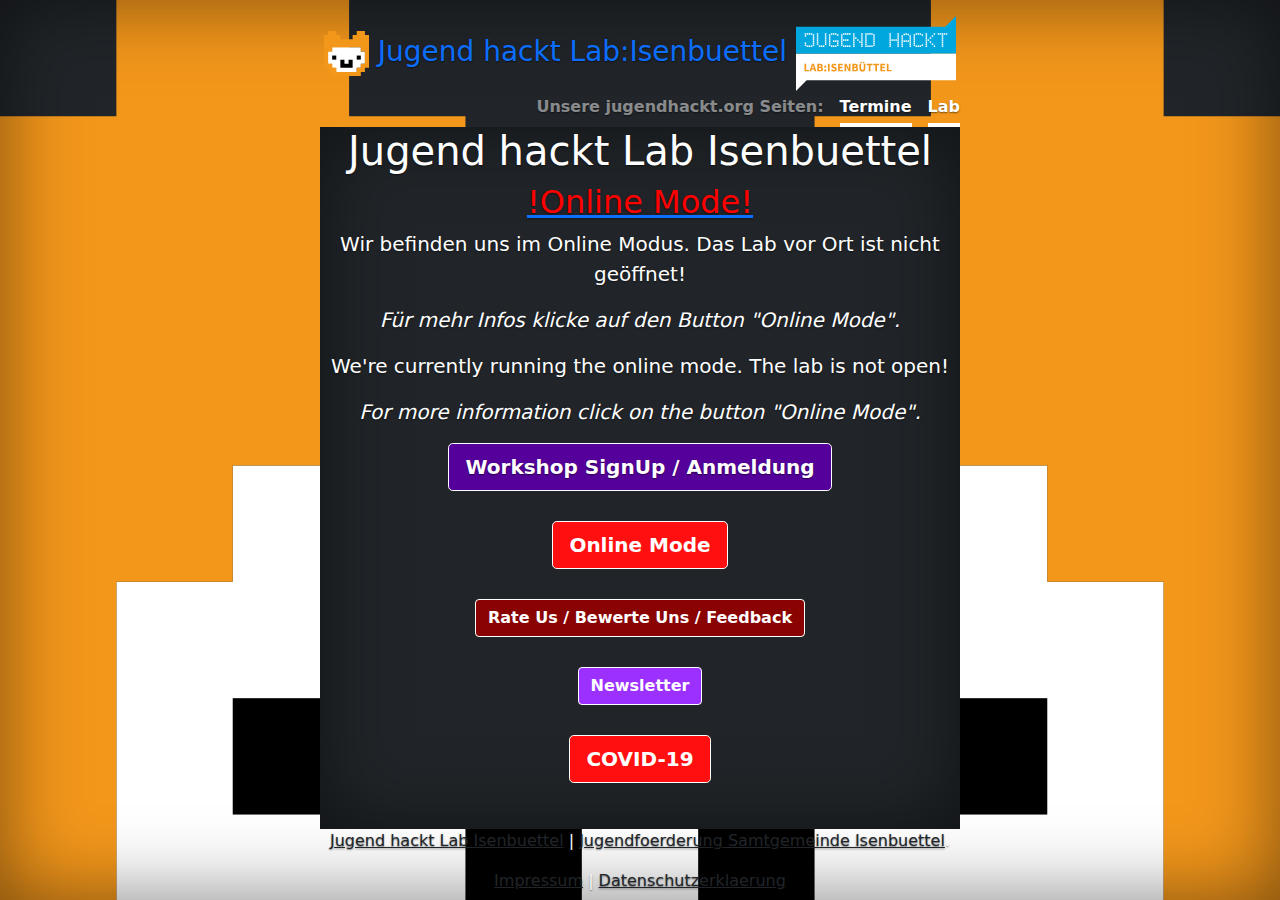
<file: index.html>
<!doctype html>
<html lang="de" class="h-100">
  <head>
    <meta charset="utf-8">
    <meta name="viewport" content="width=device-width, initial-scale=1">
    <meta name="description" content="">
    <a rel="me" href="https://alpaka.social/@isenbuettel"></a>
    <title>Jugend hackt Lab Isenbuettel</title>

    <link rel="canonical" href="https://getbootstrap.com/docs/5.0/examples/cover/">

    <link rel="icon" href="/favicon.ico">

    <!-- Bootstrap core CSS -->
<link href="/res/css/bootstrap.min.css" rel="stylesheet">
<link href="/res/css/custom.css" rel="stylesheet">
  
    <!-- Custom styles for this template -->
    <link href="/res/css/cover.css" rel="stylesheet">
   <link href="/res/css/customstart.css" rel="stylesheet">
   <link href="/res/css/buttons.css" rel="stylesheet">
   <link href="/res/css/modal.css" rel="stylesheet">
  </head>
  <body class="d-flex h-100 text-center text-white bg-dark">
    
<div class="cover-container d-flex w-100 h-100 p-3 mx-auto flex-column">
  <header class="mb-auto">
    <div>
      <a class="lead" href="/">
      <h3 class="float-md-start mb-0"><img src="/res/img/alpaka.svg" height="7%" width="7%"/>  Jugend hackt Lab:Isenbuettel  <img src="/res/img/logo.svg" height="25%" width="25%"/></h3>
    </a><nav class="nav nav-masthead justify-content-center float-md-end">
        <a class="nav-link">Unsere jugendhackt.org Seiten:</a>
        <a class="nav-link active" target="_blank" href="/termine">Termine</a>
        <a class="nav-link active" target="_blank" href="/lab">Lab</a>
      </nav>
    </div>
  </header>

  <div class="greybackground"
  <main class="px-3">
    <h1>Jugend hackt Lab Isenbuettel</h1>
    <a href="/online/"><h2 style="color:red">!Online Mode!</h2></a>
    <p class="lead">Wir befinden uns im Online Modus. Das Lab vor Ort ist nicht geöffnet!</p>
    <p class="lead"><i>Für mehr Infos klicke auf den Button "Online Mode".</i></p>
    <p class="lead">We're currently running the online mode. The lab is not open!</p>
    <p class="lead"><i>For more information click on the button "Online Mode".</i></p>
    
    <p class="lead">
     <a href="/next-workshop" class="btn btn-lg btn-primary fw-bold border-white bg-darkviolet">Workshop SignUp / Anmeldung</a><br /><br />
     
     <a href="/online/" class="btn btn-lg btn-secondary fw-bold border-white bg-panicred">Online Mode</a><br /><br />
      <a href="/rateus" class="btn btn-secondary fw-bold border-white bg-red">Rate Us / Bewerte Uns / Feedback</a><br /><br />
      <a href="/newsletter" class="btn btn-secondary fw-bold border-white bg-purple">Newsletter</a><br /><br />
      <a href="/corona" class="btn btn-lg btn-secondary fw-bold border-white bg-panicred">COVID-19</a><br /><br />
    </p>
  </main>
  </div>
  
  <div id="myModal" class="modal">

  
    <div class="modal-content">
      <span class="close">&times;</span><a href="/reopening">
      <h1>NEUER&Ouml;FFNUNG! <br /> REOPENING</h1></a>
    </div>
  
  </div>
<!-- bei ausfall auskommentieren
<div id="myModal" class="modal">

  
  <div class="modal-content">
    <span class="close">&times;</span>
    <h1>Der Twine Workshop am 11.09.2021 muss leider ausfallen. <br /> The Twine workshop at 11.09.2021 needs to be postponed.</h1>
  </div>

</div>
-->
  <footer class="mt-auto ">
    <a href="https://jugendhackt.org/lab/isenbuettel/" class="text-dark">Jugend hackt Lab Isenbuettel</a> | <a href="https://rabenspass.de" class="text-dark">Jugendfoerderung Samtgemeinde Isenbuettel</a>.</p>
    <a href="https://rabenspass.de/impressum/" class="text-dark">Impressum</a> | <a href="https://rabenspass.de/datenschutzerklaerung" class="text-dark">Datenschutzerklaerung</a>
  </footer>
</div>


<script src="/res/js/alpaka.js"></script>
<script src="/res/js/modal.js"></script>
  </body>
</html>
</file>
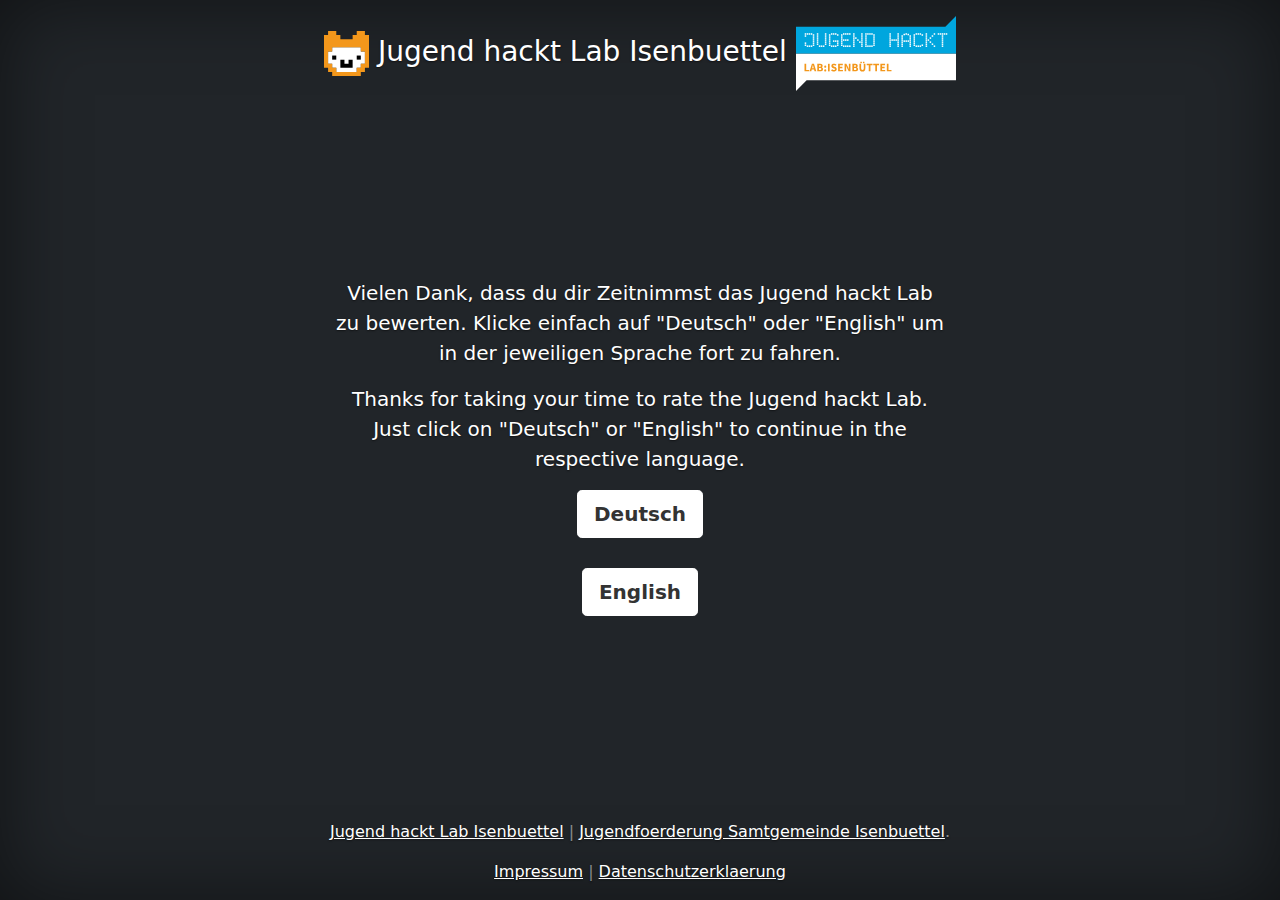
<file: eroeffnung/index.html>
<!doctype html>
<html lang="de" class="h-100">
  <head>
    <meta charset="utf-8">
    <meta name="viewport" content="width=device-width, initial-scale=1">
    <meta name="description" content="">
    <title>Jugend hackt Lab Isenbuettel Eroeffnung / Opening</title>

    <link rel="canonical" href="https://getbootstrap.com/docs/5.0/examples/cover/">

    <link rel="icon" href="/favicon.ico">

    <!-- Bootstrap core CSS -->
<link href="/res/css/bootstrap.min.css" rel="stylesheet">

    <style>
      .bd-placeholder-img {
        font-size: 1.125rem;
        text-anchor: middle;
        -webkit-user-select: none;
        -moz-user-select: none;
        user-select: none;
      }

      @media (min-width: 768px) {
        .bd-placeholder-img-lg {
          font-size: 3.5rem;
        }
      }
    </style>

    
    <!-- Custom styles for this template -->
    <link href="/res/css/cover.css" rel="stylesheet">
  </head>
  <body class="d-flex h-100 text-center text-white bg-dark">
    
<div class="cover-container d-flex w-100 h-100 p-3 mx-auto flex-column">
  <header class="mb-auto">
    <div>
      <h3 class="float-md-start mb-0"><img src="/res/img/alpaka.svg" height="7%" width="7%"/>  Jugend hackt Lab Isenbuettel  <img src="/res/img/logo.svg" height="25%" width="25%"/></h3>
      <nav class="nav nav-masthead justify-content-center float-md-end">
        
      </nav>
    </div>
  </header>

  <main class="px-3">
    <p class="lead">Vielen Dank, dass du dir Zeitnimmst das Jugend hackt Lab zu bewerten. Klicke einfach auf "Deutsch" oder "English" um in der jeweiligen Sprache fort zu fahren.</p>
    <p class="lead">Thanks for taking your time to rate the Jugend hackt Lab. Just click on "Deutsch" or "English" to continue in the respective language.</p>
    <p class="lead">
      <a href="https://forms.rabenspass.de/modules/form_builder/published/eroeffnung_de.php" class="btn btn-lg btn-secondary fw-bold border-white bg-white">Deutsch</a> <br /><br />
      <a href="https://forms.rabenspass.de/modules/form_builder/published/eroeffnung_en.php" class="btn btn-lg btn-secondary fw-bold border-white bg-white">English</a>
    </p>
  </main>

  <footer class="mt-auto text-white-50">
    <a href="https://jugendhackt.org/lab/isenbuettel/" class="text-white">Jugend hackt Lab Isenbuettel</a> | <a href="https://rabenspass.de" class="text-white">Jugendfoerderung Samtgemeinde Isenbuettel</a>.</p>
    <a href="https://rabenspass.de/impressum/" class="text-white">Impressum</a> | <a href="https://rabenspass.de/datenschutzerklaerung" class="text-white">Datenschutzerklaerung</a>
  </footer>
</div>


    
  </body>
</html>
</file>
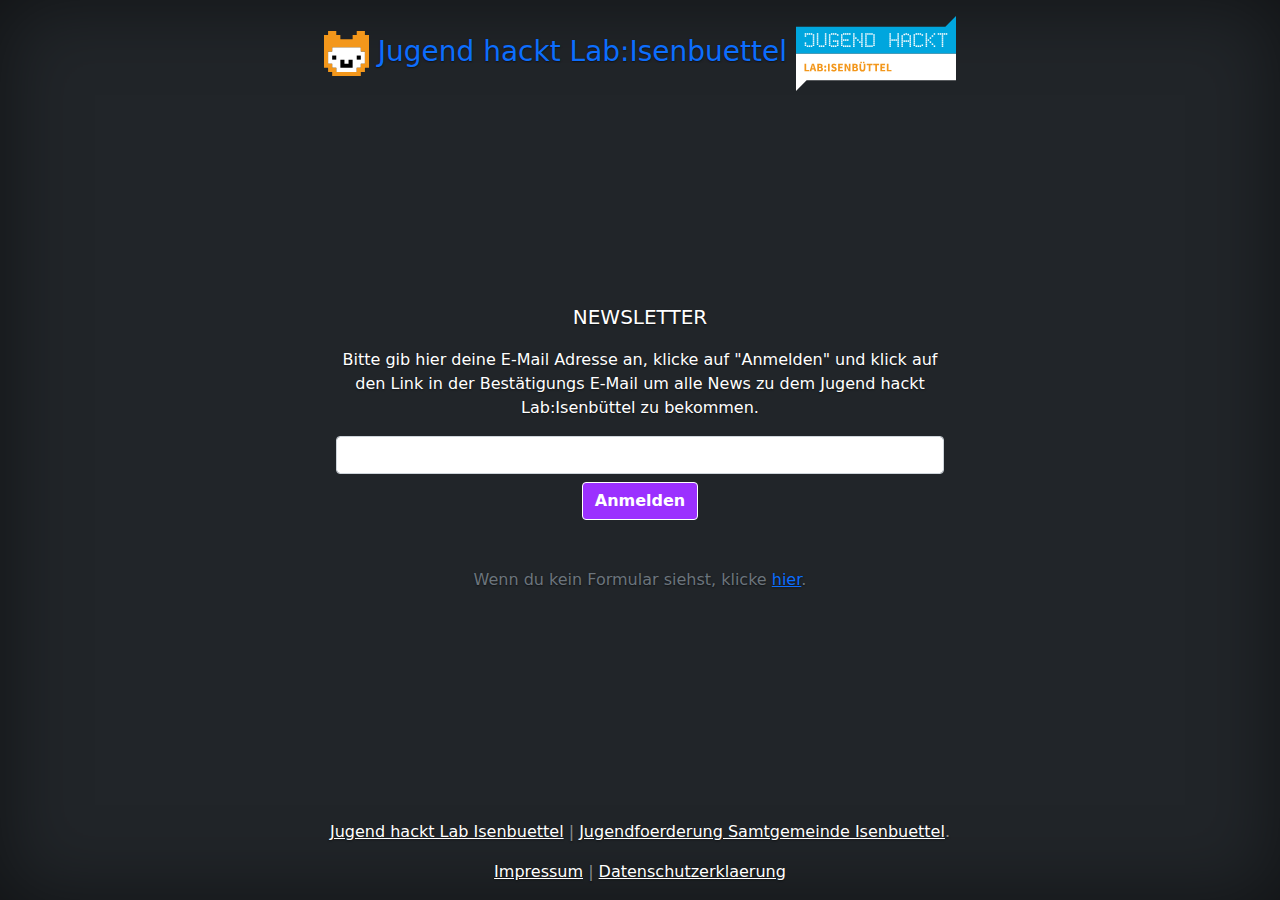
<file: newsletter/index.html>
<!doctype html>
<html lang="de" class="h-100">
  <head>
    <meta charset="utf-8">
    <meta name="viewport" content="width=device-width, initial-scale=1">
    <meta name="description" content="">
    <title>Jugend hackt Lab:Isenbuettel</title>

    <link rel="canonical" href="https://getbootstrap.com/docs/5.0/examples/cover/">

    <link rel="icon" href="/favicon.ico">

    <!-- Bootstrap core CSS -->
<link href="/res/css/bootstrap.min.css" rel="stylesheet">
<link href="/res/css/custom.css" rel="stylesheet">
<link href="/res/css/buttons.css" rel="stylesheet">


    
    <!-- Custom styles for this template -->
    <link href="/res/css/cover.css" rel="stylesheet">
  </head>
  <body class="d-flex h-100 text-center text-white bg-dark">
    
<div class="cover-container d-flex w-100 h-100 p-3 mx-auto flex-column">
  <header class="mb-auto">
    <div><a class="lead" href="/">
      <h3 class="float-md-start mb-0"><img src="/res/img/alpaka.svg" height="7%" width="7%"/>  Jugend hackt Lab:Isenbuettel  <img src="/res/img/logo.svg" height="25%" width="25%"/></h3>
      </a><nav class="nav nav-masthead justify-content-center float-md-end">
        
      </nav>
    </div>
  </header>

  <main class="px-3">
    <p class="lead">NEWSLETTER</p>
    <p>Bitte gib hier deine E-Mail Adresse an, klicke auf "Anmelden" und klick auf den Link in der Best&auml;tigungs E-Mail um alle News zu dem Jugend hackt Lab:Isenb&uuml;ttel zu bekommen.</p>
    <script type="text/javascript">var thanksForSubscribing = '<div class="subscribed">Du hast dich erfolgreich angemeldet. Bitte klicke auf den Link in der E-Mail um deine Anmeldung zu best&auml;tigen. Ansonsten k&ouml;nnen wir dir keine E-Mails senden.</div>'; </script>
        <script type="text/javascript">var pleaseEnter = "E-Mail Adresse"; </script>
        <script type="text/javascript" src="/res/js/jquery.min.js"></script>
<script type="text/javascript" src="/res/js/phplist-subscribe-0.2.min.js"></script>

<div id="phplistsubscriberesult"></div>

<form class="form-inline" action="/lists/?p=subscribe&id=1" method="post" id="phplistsubscribeform">
    <div class="form-group mb-2">
      <input type="text" class="form-control" id="emailaddress" name="email" value="">
    </div>
    <button type="submit" class="btn btn-secondary fw-bold border-white bg-purple" id="phplistsubscribe">Anmelden</button>
  </form>
    <p class="mt-5 mb-3 text-muted">Wenn du kein Formular siehst, klicke <a href="/lists/?p=subscribe&id=1">hier</a>.</p>
  </main>

  <footer class="mt-auto text-white-50">
    <a href="https://jugendhackt.org/lab/isenbuettel/" class="text-white">Jugend hackt Lab Isenbuettel</a> | <a href="https://rabenspass.de" class="text-white">Jugendfoerderung Samtgemeinde Isenbuettel</a>.</p>
    <a href="https://rabenspass.de/impressum/" class="text-white">Impressum</a> | <a href="https://rabenspass.de/datenschutzerklaerung" class="text-white">Datenschutzerklaerung</a>
  </footer>
</div>


    
  </body>
</html>
</file>
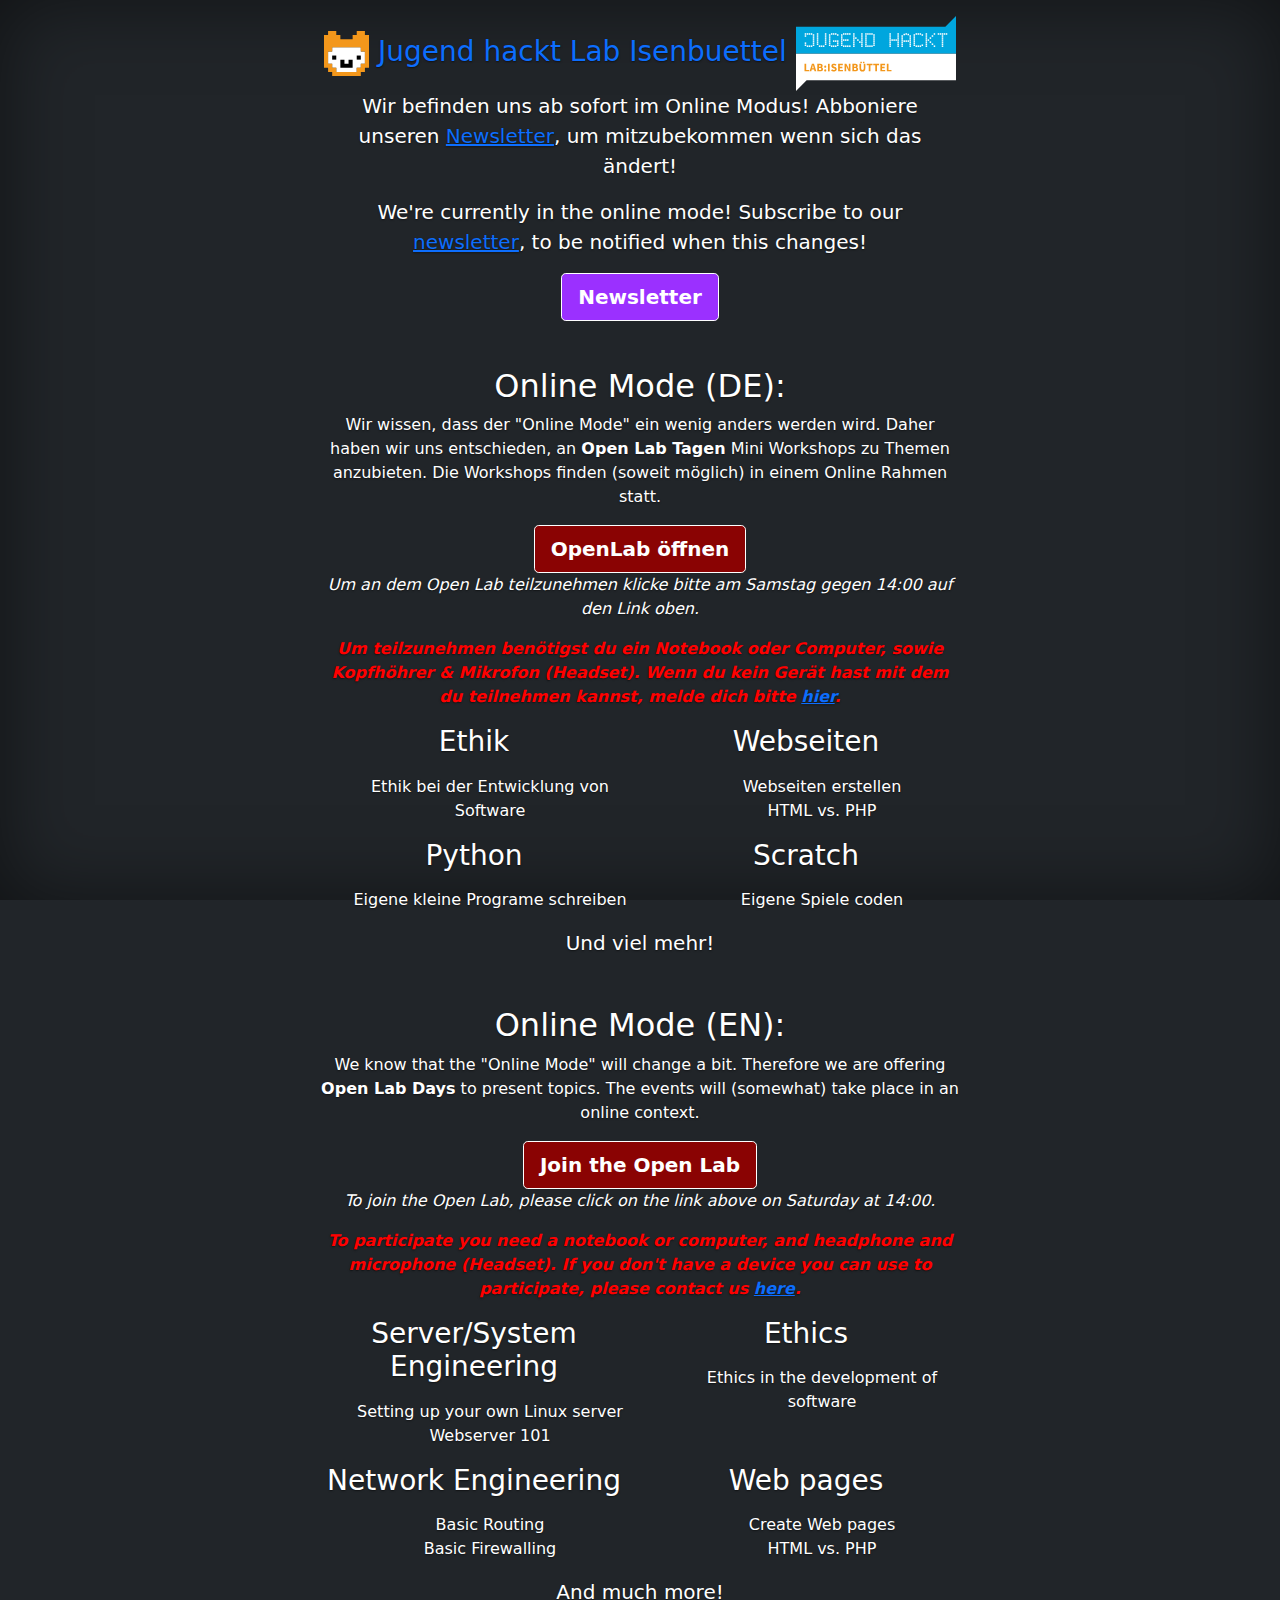
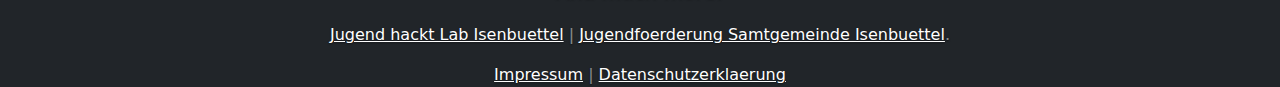
<file: online/index.html>
<!doctype html>
<html lang="de" class="h-100">

<head>
    <meta charset="utf-8">
    <meta name="viewport" content="width=device-width, initial-scale=1">
    <meta name="description" content="">
    <title>Jugend hackt Lab Isenbuettel</title>

    <link rel="canonical" href="https://getbootstrap.com/docs/5.0/examples/cover/">

    <link rel="icon" href="/favicon.ico">

    <!-- Bootstrap core CSS -->
    <link href="/res/css/bootstrap.min.css" rel="stylesheet">
    <link href="/res/css/buttons.css" rel="stylesheet">
    <link href="/res/css/custom.css" rel="stylehsset">



    <!-- Custom styles for this template -->
    <link href="/res/css/cover.css" rel="stylesheet">
</head>

<body class="d-flex h-100 text-center text-white bg-dark">

    <div class="cover-container d-flex w-100 h-100 p-3 mx-auto flex-column">
        <header class="mb-auto">
            <div>
                <a class="lead" href="/">
                    <h3 class="float-md-start mb-0"><img src="/res/img/alpaka.svg" height="7%" width="7%" /> Jugend hackt Lab Isenbuettel <img src="/res/img/logo.svg" height="25%" width="25%" /></h3>
                </a>
                <nav class="nav nav-masthead justify-content-center float-md-end">

                </nav>
            </div>
        </header>

        <main class="px-3">
            <p class="lead">Wir befinden uns ab sofort im Online Modus! Abboniere unseren <a href="/newsletter/">Newsletter</a>, um mitzubekommen wenn sich das ändert!</p>
            <p class="lead">We're currently in the online mode! Subscribe to our <a href="/newsletter/">newsletter</a>, to be notified when this changes!</p>
            <p class="lead">
                <a href="/newsletter" class="btn btn-lg btn-secondary fw-bold border-white bg-purple">Newsletter</a> <br /><br />
            </p>
        </main>
        <h2>Online Mode (DE):</h2>
        <p class="primary">Wir wissen, dass der "Online Mode" ein wenig anders werden wird. Daher haben wir uns entschieden, an <b>Open Lab Tagen</b> Mini Workshops zu Themen anzubieten. Die Workshops finden (soweit möglich) in einem Online Rahmen statt.</p>
        <!--<a href="/next-workshop"><button class="btn btn-lg btn-secondary fw-bold border-white bg-red"">Am Workshop Teilnehmen</button></a>-->
        <a href="/online/openlab"><button class="btn btn-lg btn-secondary fw-bold border-white bg-red">OpenLab &ouml;ffnen</button></a>
        <p class="primary"><i>Um an dem Open Lab teilzunehmen klicke bitte am Samstag gegen 14:00 auf den Link oben.</i></p>
        <p style="color:red" class="primary"><i><b>Um teilzunehmen benötigst du ein Notebook oder Computer, sowie Kopfhöhrer & Mikrofon (Headset). Wenn du kein Gerät hast mit dem du teilnehmen kannst, melde dich bitte <a href="mailto:jh@rabenspass.de">hier</a>.</i></b>
        </p>
        <div class="row">
            <!--<div class="col-md-6">
                <h3>Server / System Administration</h3>
                <p>
                    <ul>

                        Eigenen Linux Server aufsetzen
                        <br> Webserver 101

                    </ul>
                </p>
            </div>-->
            <div class="col-md-6">
                <h3>Ethik</h3>
                <p>
                    <ul>

                        Ethik bei der Entwicklung von Software

                    </ul>
                </p>
            </div>
            <!--<div class="col-md-6">
                <h3>Netzwerk Administration</h3>
                <p>
                    <ul>

                        Basics Routing
                        <br> Basics Firewalling

                    </ul>
                </p>
            </div>-->

            <div class="col-md-6">
                <h3>Webseiten</h3>
                <p>
                    <ul>

                        Webseiten erstellen
                        <br> HTML vs. PHP

                    </ul>
                </p>
            </div>

            <div class="col-md-6">
                <h3>Python</h3>
                <p>
                    <ul>

                        Eigene kleine Programe schreiben

                    </ul>
                </p>
            </div>
            <div class="col-md-6">
                <h3>Scratch</h3>
                <p>
                    <ul>

                        Eigene Spiele coden

                    </ul>
                </p>
            </div>

        </div>
        <p class="lead">Und viel mehr!</p>

        <hr />

        <h2 id="en" lang="en">Online Mode (EN):</h2>
        <p class="primary">We know that the "Online Mode" will change a bit. Therefore we are offering <b>Open Lab Days</b> to present topics. The events will (somewhat) take place in an online context.</p>
        <!--<a href="/next-workshop"><button class="btn btn-lg btn-secondary fw-bold border-white bg-red"">Join the Workshop</button></a>-->
        <a href="/online/openlab"><button class="btn btn-lg btn-secondary fw-bold border-white bg-red">Join the Open Lab</button></a>

        <p class="primary"><i>To join the Open Lab, please click on the link above on Saturday at 14:00.</i></p>
        <p style="color:red" class="primary"><i><b>To participate you need a notebook or computer, and headphone and microphone (Headset). If you don't have a device you can use to participate, please contact us <a href="mailto:jh@rabenspass.de">here</a>.</b></i></p>
        <div class="row">
            <div class="col-md-6">
                <h3>Server/System Engineering</h3>
                <p>
                    <ul>

                        Setting up your own Linux server
                        <br> Webserver 101

                    </ul>
                </p>
            </div>
            <div class="col-md-6">
                <h3>Ethics</h3>
                <p>
                    <ul>

                        Ethics in the development of software

                    </ul>
                </p>
            </div>
            <div class="col-md-6">
                <h3>Network Engineering</h3>
                <p>
                    <ul>

                        Basic Routing
                        <br> Basic Firewalling

                </p>
            </div>
            <div class="col-md-6">
                <h3>Web pages</h3>
                <p>
                    <ul>

                        Create Web pages
                        <br> HTML vs. PHP

                    </ul>
                </p>
            </div>
        </div>
        <p class="lead">And much more!</p>

        <footer class="mt-auto text-white-50">
            <a href="https://jugendhackt.org/lab/isenbuettel/" class="text-white">Jugend hackt Lab Isenbuettel</a> | <a href="https://rabenspass.de" class="text-white">Jugendfoerderung Samtgemeinde Isenbuettel</a>.</p>
            <a href="https://rabenspass.de/impressum/" class="text-white">Impressum</a> | <a href="https://rabenspass.de/datenschutzerklaerung" class="text-white">Datenschutzerklaerung</a>
        </footer>
    </div>



</body>

</html>
</file>
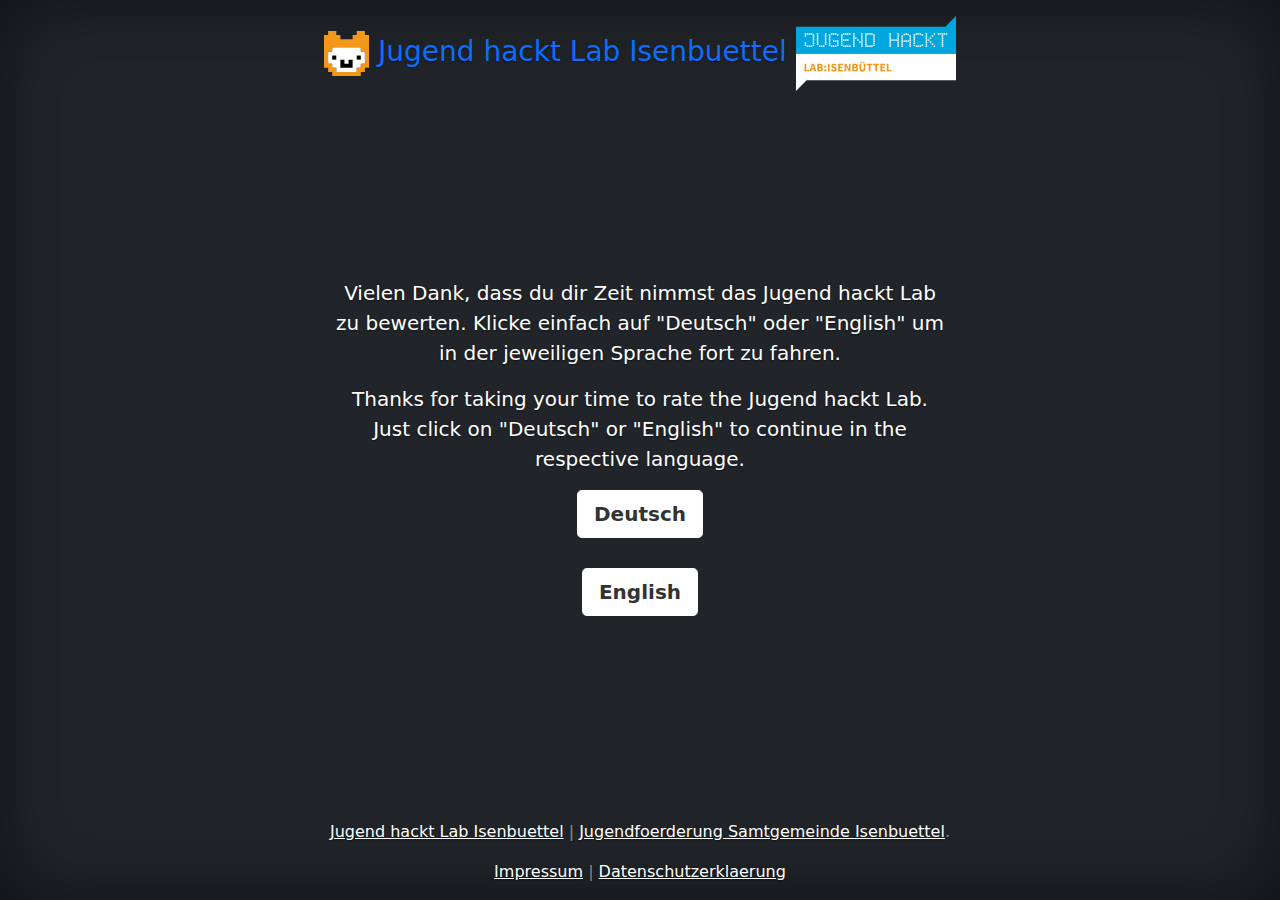
<file: rateus/index.html>
<!doctype html>
<html lang="de" class="h-100">
  <head>
    <meta charset="utf-8">
    <meta name="viewport" content="width=device-width, initial-scale=1">
    <meta name="description" content="">
    <title>Jugend hackt Lab Isenbuettel</title>

    <link rel="canonical" href="https://getbootstrap.com/docs/5.0/examples/cover/">

    <link rel="icon" href="/favicon.ico">

    <!-- Bootstrap core CSS -->
<link href="/res/css/bootstrap.min.css" rel="stylesheet">
<link href="/res/css/custom.css" rel="stylesheet">


    
    <!-- Custom styles for this template -->
    <link href="/res/css/cover.css" rel="stylesheet">
  </head>
  <body class="d-flex h-100 text-center text-white bg-dark">
    
<div class="cover-container d-flex w-100 h-100 p-3 mx-auto flex-column">
  <header class="mb-auto">
    <div><a class="lead" href="/">
      <h3 class="float-md-start mb-0"><img src="/res/img/alpaka.svg" height="7%" width="7%"/>  Jugend hackt Lab Isenbuettel  <img src="/res/img/logo.svg" height="25%" width="25%"/></h3>
      </a><nav class="nav nav-masthead justify-content-center float-md-end">
        
      </nav>
    </div>
  </header>

  <main class="px-3">
    <p class="lead">Vielen Dank, dass du dir Zeit nimmst das Jugend hackt Lab zu bewerten. Klicke einfach auf "Deutsch" oder "English" um in der jeweiligen Sprache fort zu fahren.</p>
    <p class="lead">Thanks for taking your time to rate the Jugend hackt Lab. Just click on "Deutsch" or "English" to continue in the respective language.</p>
    <p class="lead">
      <a href="https://forms.rabenspass.de/modules/form_builder/published/eroeffnung_de.php" class="btn btn-lg btn-secondary fw-bold border-white bg-white">Deutsch</a> <br /><br />
      <a href="https://forms.rabenspass.de/modules/form_builder/published/eroeffnung_en.php" class="btn btn-lg btn-secondary fw-bold border-white bg-white">English</a>
    </p>
  </main>

  <footer class="mt-auto text-white-50">
    <a href="https://jugendhackt.org/lab/isenbuettel/" class="text-white">Jugend hackt Lab Isenbuettel</a> | <a href="https://rabenspass.de" class="text-white">Jugendfoerderung Samtgemeinde Isenbuettel</a>.</p>
    <a href="https://rabenspass.de/impressum/" class="text-white">Impressum</a> | <a href="https://rabenspass.de/datenschutzerklaerung" class="text-white">Datenschutzerklaerung</a>
  </footer>
</div>


    
  </body>
</html>
</file>
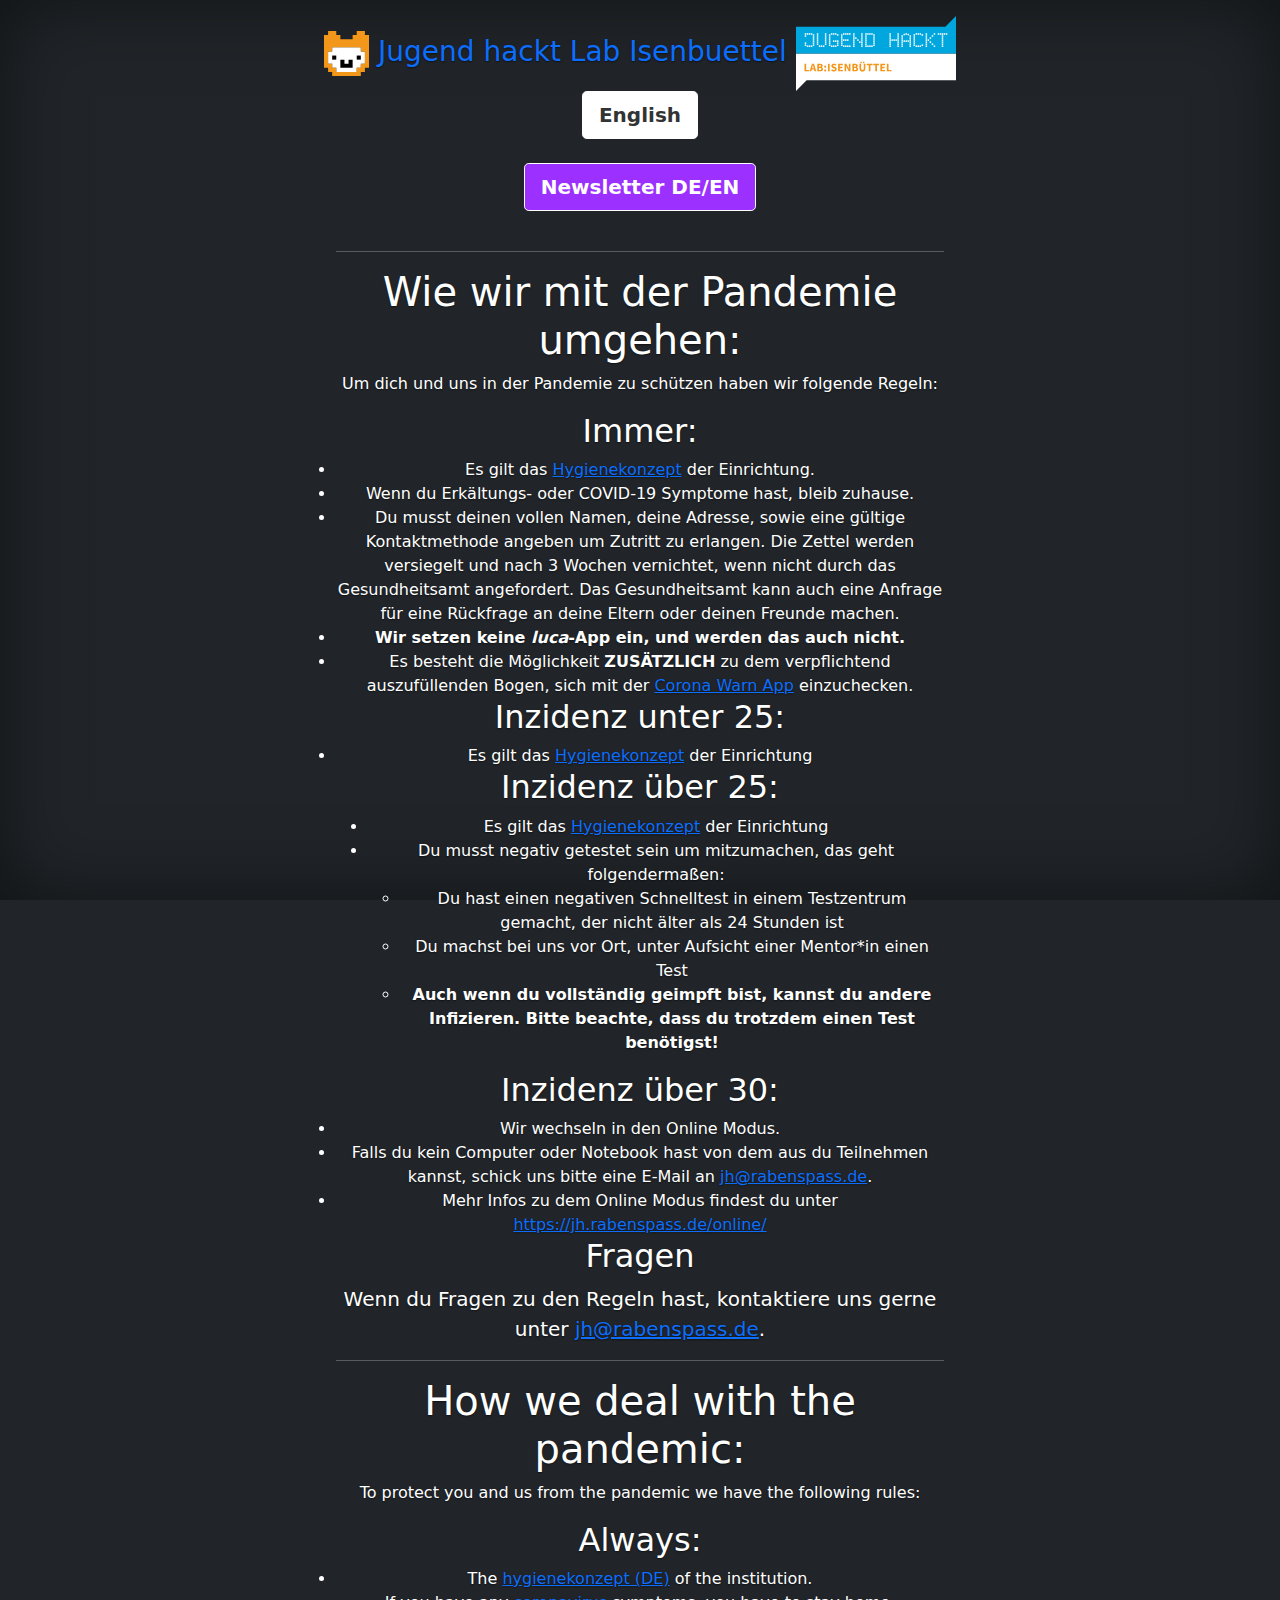
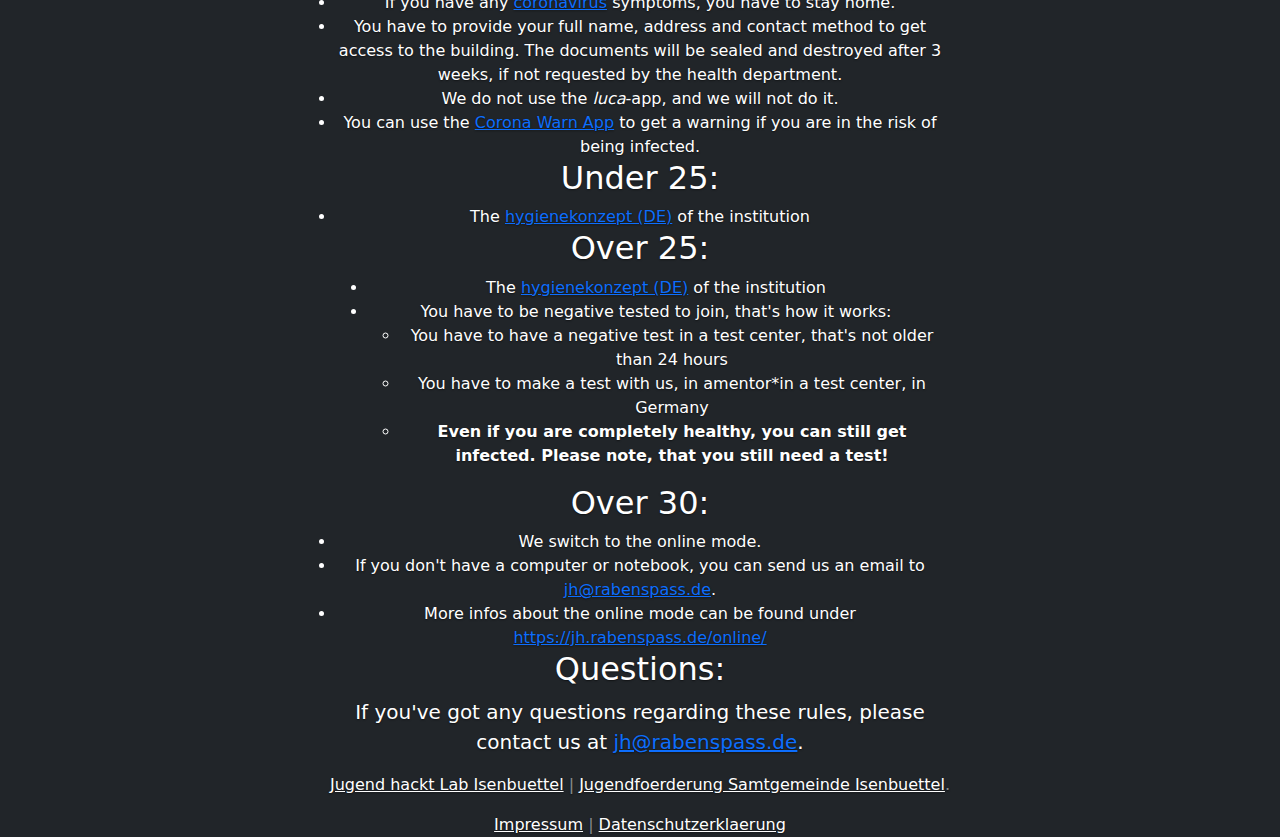
<file: corona.html>
<!doctype html>
<html lang="de" class="h-100">
  <head>
    <meta charset="utf-8">
    <meta name="viewport" content="width=device-width, initial-scale=1">
    <meta name="description" content="">
    <title>Jugend hackt Lab Isenbuettel</title>

    <link rel="canonical" href="https://getbootstrap.com/docs/5.0/examples/cover/">

    <link rel="icon" href="/favicon.ico">

    <!-- Bootstrap core CSS -->
<link href="/res/css/bootstrap.min.css" rel="stylesheet">
<link href="/res/css/custom.css" rel="stylesheet">

    
    <!-- Custom styles for this template -->
    <link href="/res/css/cover.css" rel="stylesheet">
    <link href="/res/css/buttons.css" rel="stylesheet">
  </head>
  <body class="d-flex h-100 text-center text-white bg-dark">
    
<div class="cover-container d-flex w-100 h-100 p-3 mx-auto flex-column">
  <header class="mb-auto">
    <div>
      <a class="lead" href="/">
      <h3 class="float-md-start mb-0"><img src="/res/img/alpaka.svg" height="7%" width="7%"/>  Jugend hackt Lab Isenbuettel  <img src="/res/img/logo.svg" height="25%" width="25%"/></h3>
      <nav class="nav nav-masthead justify-content-center float-md-end">
        
      </nav>
    </div>
  </a>
  </header>

  <main class="px-3">
    <a href="#en" class="btn btn-lg btn-secondary fw-bold border-white bg-white">English</a><br><br>
    <a href="/newsletter" class="btn btn-lg btn-secondary fw-bold border-white bg-purple">Newsletter DE/EN</a><br /><br />
    <hr>
    <h1 id="de" lang="de" class="">Wie wir mit der Pandemie umgehen:</h1>
    <p class="">Um dich und uns in der Pandemie zu schützen haben wir folgende Regeln:</p>
    <h2>Immer:</h2>
    <li>Es gilt das <a href="https://rabenspass.de/Hygienekonzept">Hygienekonzept</a> der Einrichtung.</li>
    <li>Wenn du Erkältungs- oder COVID-19 Symptome hast, bleib zuhause.</li>
    <li>Du musst deinen vollen Namen, deine Adresse, sowie eine gültige Kontaktmethode angeben um Zutritt zu erlangen. Die Zettel werden versiegelt und nach 3 Wochen vernichtet, wenn nicht durch das Gesundheitsamt angefordert. Das Gesundheitsamt kann auch eine Anfrage für eine Rückfrage an deine Eltern oder deinen Freunde machen.</li>
    <li><b>Wir setzen keine <i>luca</i>-App ein, und werden das auch nicht.</b></li>
    <li>Es besteht die Möglichkeit <b>ZUSÄTZLICH</b> zu dem verpflichtend auszufüllenden Bogen, sich mit der <a href="https://coronawarn.app">Corona Warn App</a> einzuchecken.</li>
    <h2>Inzidenz unter 25:</h2>
    <li>Es gilt das <a href="https://rabenspass.de/Hygienekonzept">Hygienekonzept</a> der Einrichtung</li>
    <h2>Inzidenz über 25:</h2>
    <ul>
      <li>Es gilt das <a href="https://rabenspass.de/Hygienekonzept">Hygienekonzept</a> der Einrichtung</li>
      <li>Du musst negativ getestet sein um mitzumachen, das geht folgendermaßen:
        <ul>
          <li>Du hast einen negativen Schnelltest in einem Testzentrum gemacht, der nicht älter als 24 Stunden ist</li>
          <li>Du machst bei uns vor Ort, unter Aufsicht einer Mentor*in einen Test</li>
          <li><b>Auch wenn du vollständig geimpft bist, kannst du andere Infizieren. Bitte beachte, dass du trotzdem einen Test benötigst!</b></li>
        </ul>  
      </li>
    </ul>
    <h2>Inzidenz über 30:</h2>
    <li>Wir wechseln in den Online Modus.</li>
    <li>Falls du kein Computer oder Notebook hast von dem aus du Teilnehmen kannst, schick uns bitte eine E-Mail an <a href="mailto:jh@rabenspass.de">jh@rabenspass.de</a>.</li>
    <li>Mehr Infos zu dem Online Modus findest du unter <a href="/online">https://jh.rabenspass.de/online/</a> </li>
    <h2>Fragen</h2>
    <p class="lead">Wenn du Fragen zu den Regeln hast, kontaktiere uns gerne unter <a href="mailto:jh@rabenspass.de">jh@rabenspass.de</a>.</p>
    <hr><h1 id="en" lang="en" class="">How we deal with the pandemic:</h1>
    <p class="">To protect you and us from the pandemic we have the following rules:</p>
    <h2>Always:</h2>
    <li>The <a href="https://rabenspass.de/hygienekonzept">hygienekonzept (DE)</a> of the institution.</li>
    <li>If you have any <a href="https://www.cdc.gov/coronavirus/2019-ncov/index.html">coronavirus</a> symptoms, you have to stay home.</li>
    <li>You have to provide your full name, address and contact method to get access to the building. The documents will be sealed and destroyed after 3 weeks, if not requested by the health department.</li>
    <li>We do not use the <i>luca</i>-app, and we will not do it.</li>
    <li>You can use the <a href="https://coronawarn.app/">Corona Warn App</a> to get a warning if you are in the risk of being infected.</li>
    <h2>Under 25:</h2>
    <li>The <a href="https://rabenspass.de/hygienekonzept">hygienekonzept (DE)</a> of the institution</li>
    <h2>Over 25:</h2>
    <ul>
      <li>The <a href="https://rabenspass.de/hygienekonzept">hygienekonzept (DE)</a> of the institution</li>
      <li>You have to be negative tested to join, that's how it works:
        <ul>  
          <li>You have to have a negative test in a test center, that's not older than 24 hours</li>
          <li>You have to make a test with us, in amentor*in a test center, in Germany</li>
          <li><b>Even if you are completely healthy, you can still get infected. Please note, that you still need a test!</b></li>
        </ul>
      </li>
    </ul>
    <h2>Over 30:</h2>
    <li>We switch to the online mode.</li>
    <li>If you don't have a computer or notebook, you can send us an email to <a href="mailto:jh@rabenspass.de">jh@rabenspass.de</a>.</li>
    <li>More infos about the online mode can be found under <a href="/online">https://jh.rabenspass.de/online/</a> </li>

    <h2>Questions:</h2>
    <p class="lead">If you've got any questions regarding these rules, please contact us at <a href="mailto:jh@rabenspass.de">jh@rabenspass.de</a>.</p>
   
  </main>

  <footer class="mt-auto text-white-50">
    <a href="https://jugendhackt.org/lab/isenbuettel/" class="text-white">Jugend hackt Lab Isenbuettel</a> | <a href="https://rabenspass.de" class="text-white">Jugendfoerderung Samtgemeinde Isenbuettel</a>.</p>
    <a href="https://rabenspass.de/impressum/" class="text-white">Impressum</a> | <a href="https://rabenspass.de/datenschutzerklaerung" class="text-white">Datenschutzerklaerung</a>
  </footer>
</div>


    
  </body>
</html>
</file>
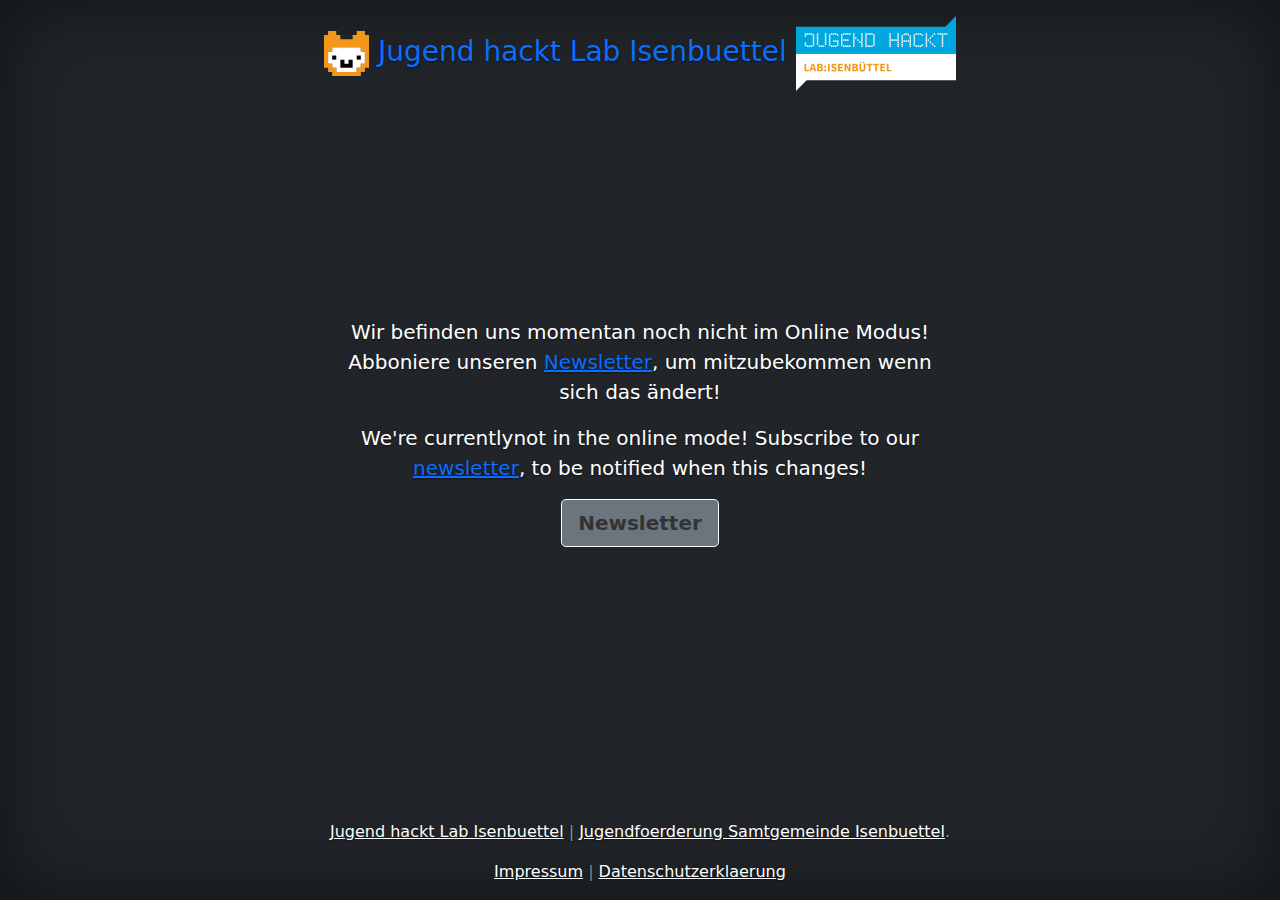
<file: online.html>
<!doctype html>
<html lang="de" class="h-100">
  <head>
    <meta charset="utf-8">
    <meta name="viewport" content="width=device-width, initial-scale=1">
    <meta name="description" content="">
    <title>Jugend hackt Lab Isenbuettel</title>

    <link rel="canonical" href="https://getbootstrap.com/docs/5.0/examples/cover/">

    <link rel="icon" href="/favicon.ico">

    <!-- Bootstrap core CSS -->
<link href="/res/css/bootstrap.min.css" rel="stylesheet">

    <style>
      .bd-placeholder-img {
        font-size: 1.125rem;
        text-anchor: middle;
        -webkit-user-select: none;
        -moz-user-select: none;
        user-select: none;
      }

      @media (min-width: 768px) {
        .bd-placeholder-img-lg {
          font-size: 3.5rem;
        }
      }
    </style>

    
    <!-- Custom styles for this template -->
    <link href="/res/css/cover.css" rel="stylesheet">
  </head>
  <body class="d-flex h-100 text-center text-white bg-dark">
    
<div class="cover-container d-flex w-100 h-100 p-3 mx-auto flex-column">
  <header class="mb-auto">
    <div><a class="lead" href="/">
      <h3 class="float-md-start mb-0"><img src="/res/img/alpaka.svg" height="7%" width="7%"/>  Jugend hackt Lab Isenbuettel  <img src="/res/img/logo.svg" height="25%" width="25%"/></h3>
    </a><nav class="nav nav-masthead justify-content-center float-md-end">
        
      </nav>
    </div>
  </header>

  <main class="px-3">
    <p class="lead">Wir befinden uns momentan noch nicht im Online Modus! Abboniere unseren <a href="/newsletter/">Newsletter</a>, um mitzubekommen wenn sich das ändert!</p>
    <p class="lead">We're currentlynot in the online mode! Subscribe to our <a href="/newsletter/">newsletter</a>, to be notified when this changes!</p>
    <p class="lead">
      <a href="/newsletter" class="btn btn-lg btn-secondary fw-bold border-white bg-purple">Newsletter</a> <br /><br />
    </p>
  </main>

  <footer class="mt-auto text-white-50">
    <a href="https://jugendhackt.org/lab/isenbuettel/" class="text-white">Jugend hackt Lab Isenbuettel</a> | <a href="https://rabenspass.de" class="text-white">Jugendfoerderung Samtgemeinde Isenbuettel</a>.</p>
    <a href="https://rabenspass.de/impressum/" class="text-white">Impressum</a> | <a href="https://rabenspass.de/datenschutzerklaerung" class="text-white">Datenschutzerklaerung</a>
  </footer>
</div>


    
  </body>
</html>
</file>
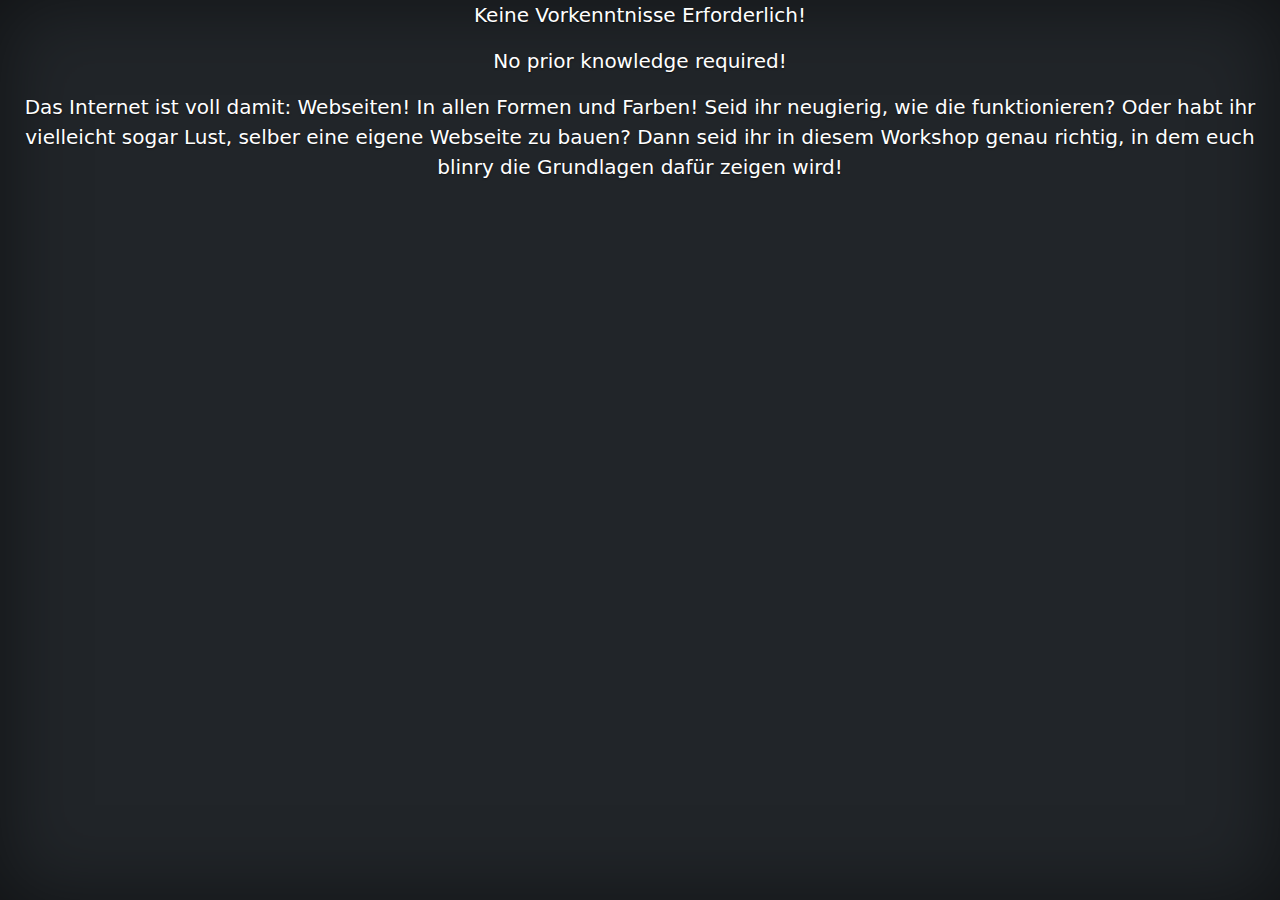
<file: online/2021-12-11-wb.html>
<!doctype html>
<html lang="de" class="h-100">

<head>
    <meta charset="utf-8">
    <meta name="viewport" content="width=device-width, initial-scale=1">
    <meta name="description" content="">
    <title>Jugend hackt Lab:Isenbuettel</title>

    <link rel="canonical" href="https://getbootstrap.com/docs/5.0/examples/cover/">

    <link rel="icon" href="/favicon.ico">

    <!-- Bootstrap core CSS -->
    <link href="/res/css/bootstrap.min.css" rel="stylesheet">
    <link href="/res/css/custom.css" rel="stylesheet">
    <!-- Custom styles for this template -->
    <link href="/res/css/cover.css" rel="stylesheet">
</head>

<body class="d-flex h-100 text-center text-white bg-dark">
    </header>

    <main class="px-3">
        <p class="lead">Keine Vorkenntnisse Erforderlich!</p>
        <p class="lead">No prior knowledge required!</p>
        <p class="lead">Das Internet ist voll damit: Webseiten! In allen Formen und Farben! Seid ihr neugierig, wie die funktionieren? Oder habt ihr vielleicht sogar Lust, selber eine eigene Webseite zu bauen? Dann seid ihr in diesem Workshop genau richtig, in dem euch
            blinry die Grundlagen dafür zeigen wird!</p>

        </p>
    </main>
    </div>


    </center>
</body>

</html>
</file>
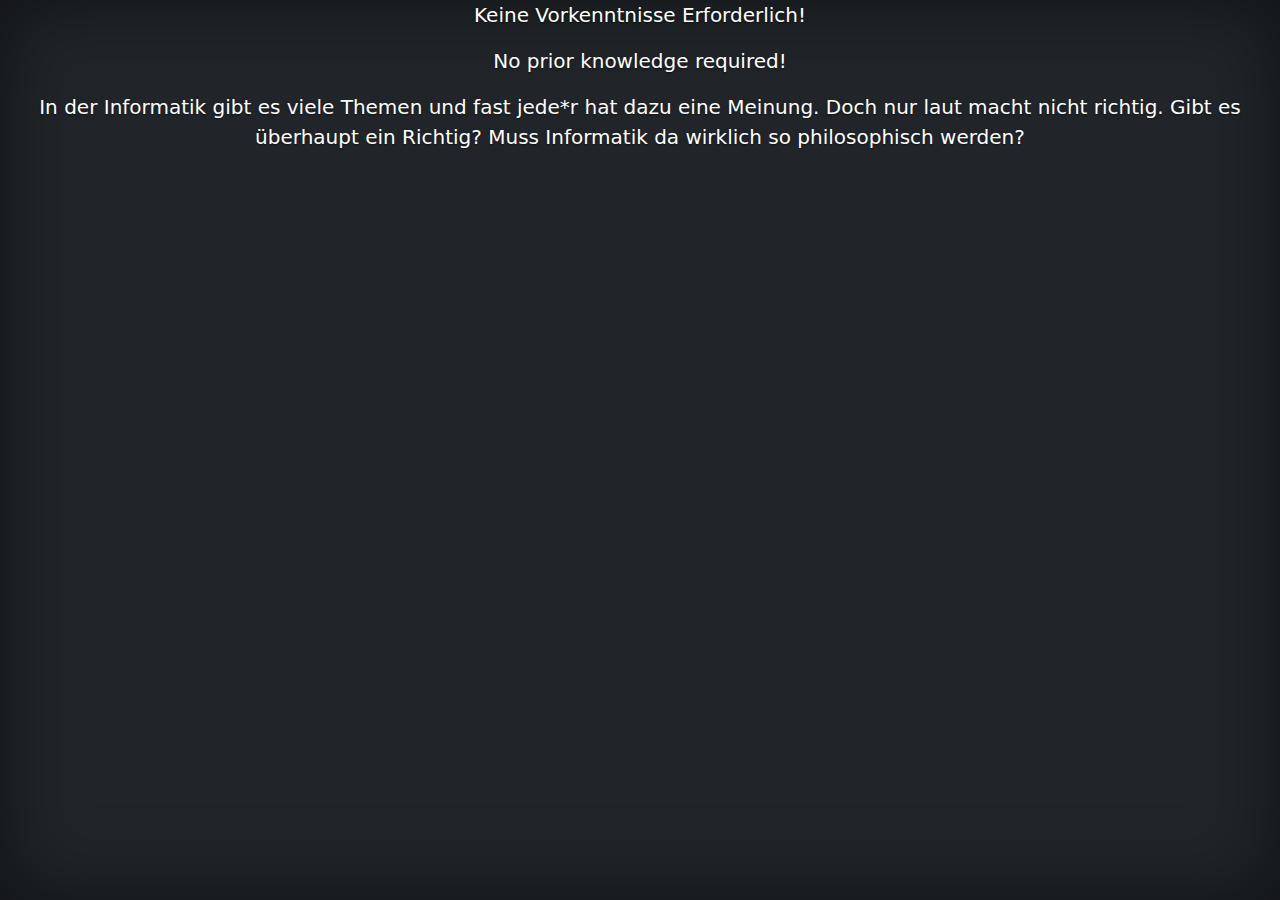
<file: online/2022-02-19-dn.html>
<!doctype html>
<html lang="de" class="h-100">

<head>
    <meta charset="utf-8">
    <meta name="viewport" content="width=device-width, initial-scale=1">
    <meta name="description" content="">
    <title>Jugend hackt Lab:Isenbuettel</title>

    <link rel="canonical" href="https://getbootstrap.com/docs/5.0/examples/cover/">

    <link rel="icon" href="/favicon.ico">

    <!-- Bootstrap core CSS -->
    <link href="/res/css/bootstrap.min.css" rel="stylesheet">
    <link href="/res/css/custom.css" rel="stylesheet">
    <!-- Custom styles for this template -->
    <link href="/res/css/cover.css" rel="stylesheet">
</head>

<body class="d-flex h-100 text-center text-white bg-dark">
    </header>

    <main class="px-3">
        <p class="lead">Keine Vorkenntnisse Erforderlich!</p>
        <p class="lead">No prior knowledge required!</p>
        <p class="lead">In der Informatik gibt es viele Themen und fast jede*r hat dazu eine Meinung. Doch nur laut macht nicht richtig. Gibt es überhaupt ein Richtig? Muss Informatik da wirklich so philosophisch werden?</p>
        </p>
    </main>
    </div>


    </center>
</body>

</html>
</file>
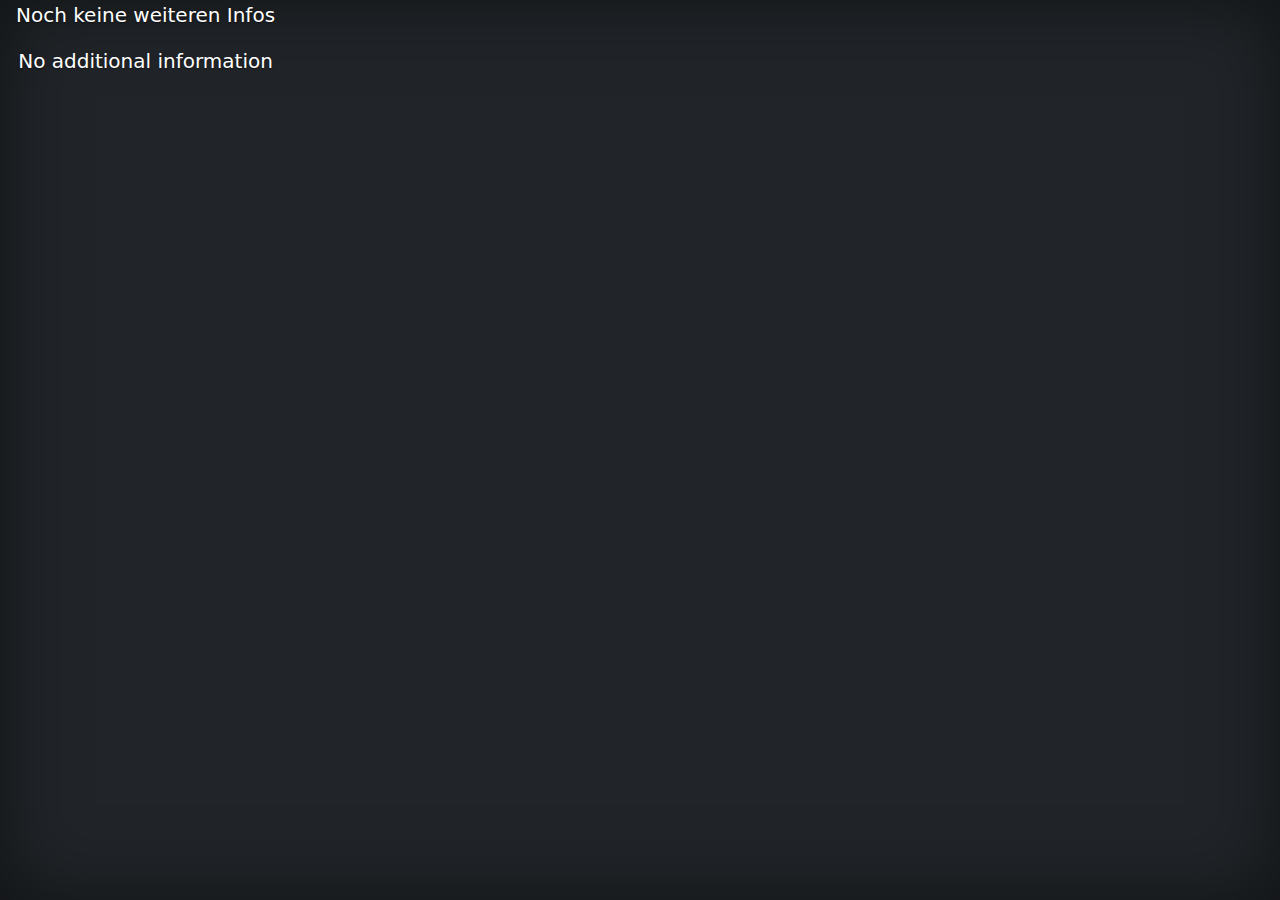
<file: online/nocontent.html>
<!doctype html>
<html lang="de" class="h-100">
  <head>
    <meta charset="utf-8">
    <meta name="viewport" content="width=device-width, initial-scale=1">
    <meta name="description" content="">
    <title>Jugend hackt Lab:Isenbuettel</title>

    <link rel="canonical" href="https://getbootstrap.com/docs/5.0/examples/cover/">

    <link rel="icon" href="/favicon.ico">

    <!-- Bootstrap core CSS -->
<link href="/res/css/bootstrap.min.css" rel="stylesheet">
<link href="/res/css/custom.css" rel="stylesheet">
    <!-- Custom styles for this template -->
    <link href="/res/css/cover.css" rel="stylesheet">
  </head>
  <body class="d-flex h-100 text-center text-white bg-dark">
  </header>

  <main class="px-3">
    <p class="lead">Noch keine weiteren Infos</p>
    <p class="lead">No additional information</p>
  </main>
</div>


</center>
  </body>
</html>
</file>
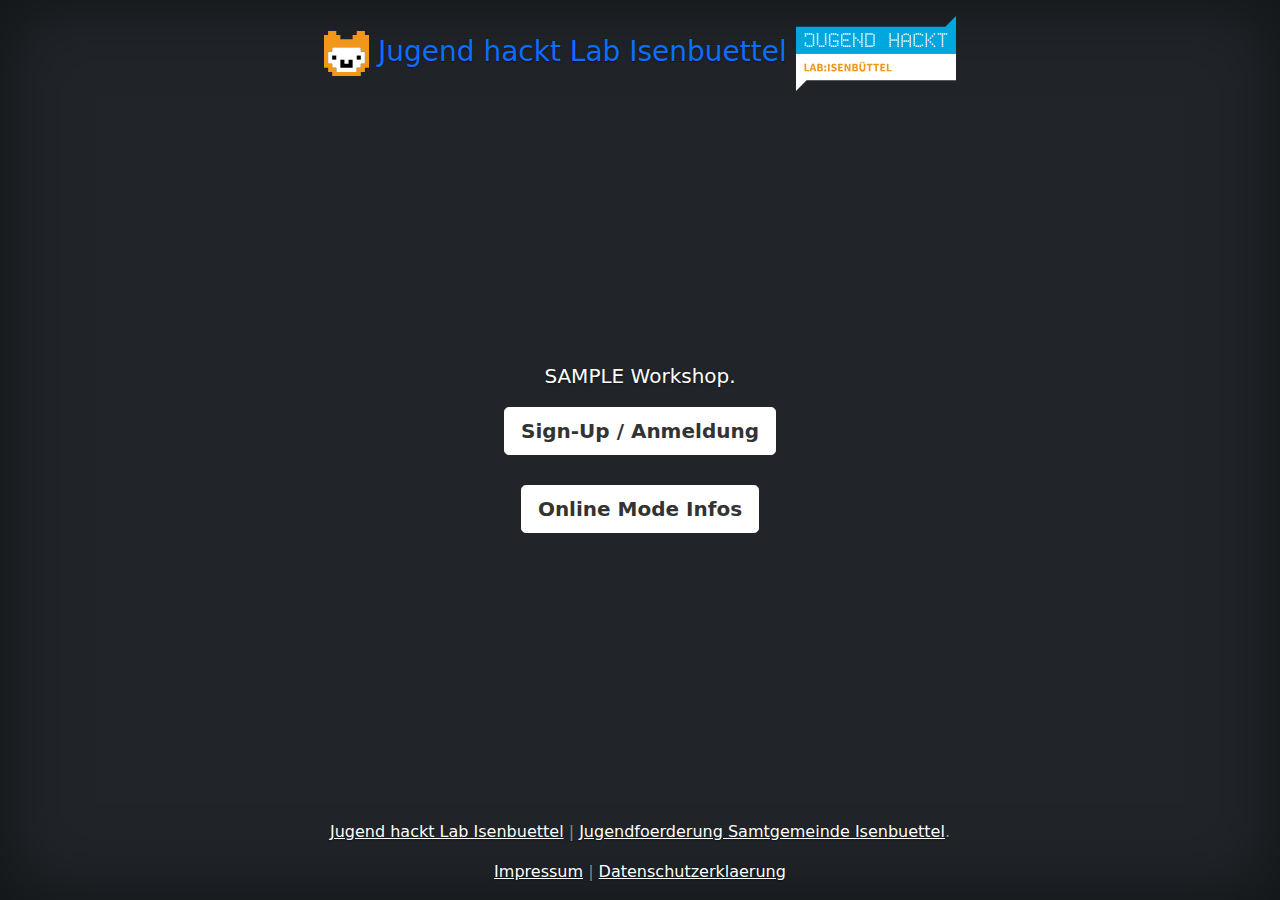
<file: online/ws-template.html>
<!doctype html>
<html lang="de" class="h-100">
  <head>
    <meta charset="utf-8">
    <meta name="viewport" content="width=device-width, initial-scale=1">
    <meta name="description" content="">
    <title>Jugend hackt Lab:Isenbuettel</title>

    <link rel="canonical" href="https://getbootstrap.com/docs/5.0/examples/cover/">

    <link rel="icon" href="/favicon.ico">

    <!-- Bootstrap core CSS -->
<link href="/res/css/bootstrap.min.css" rel="stylesheet">
<link href="/res/css/custom.css" rel="stylesheet">


    
    <!-- Custom styles for this template -->
    <link href="/res/css/cover.css" rel="stylesheet">
  </head>
  <body class="d-flex h-100 text-center text-white bg-dark">
    
<div class="cover-container d-flex w-100 h-100 p-3 mx-auto flex-column">
  <header class="mb-auto">
    <div><a class="lead" href="/">
      <h3 class="float-md-start mb-0"><img src="/res/img/alpaka.svg" height="7%" width="7%"/>  Jugend hackt Lab Isenbuettel  <img src="/res/img/logo.svg" height="25%" width="25%"/></h3>
      </a><nav class="nav nav-masthead justify-content-center float-md-end">
        
      </nav>
    </div>
  </header>

  <main class="px-3">
    <p class="lead">SAMPLE Workshop.</p>
    <p class="lead">
      <a href="https://anmeldung.jugendhackt.org/jh-lab-isenbuettel/#slug" class="btn btn-lg btn-secondary fw-bold border-white bg-white">Sign-Up / Anmeldung</a> <br /><br />
      <a href="/online" class="btn btn-lg btn-secondary fw-bold border-white bg-white">Online Mode Infos</a>
    </p>
  </main>

  <footer class="mt-auto text-white-50">
    <a href="https://jugendhackt.org/lab/isenbuettel/" class="text-white">Jugend hackt Lab Isenbuettel</a> | <a href="https://rabenspass.de" class="text-white">Jugendfoerderung Samtgemeinde Isenbuettel</a>.</p>
    <a href="https://rabenspass.de/impressum/" class="text-white">Impressum</a> | <a href="https://rabenspass.de/datenschutzerklaerung" class="text-white">Datenschutzerklaerung</a>
  </footer>
</div>


    
  </body>
</html>
</file>
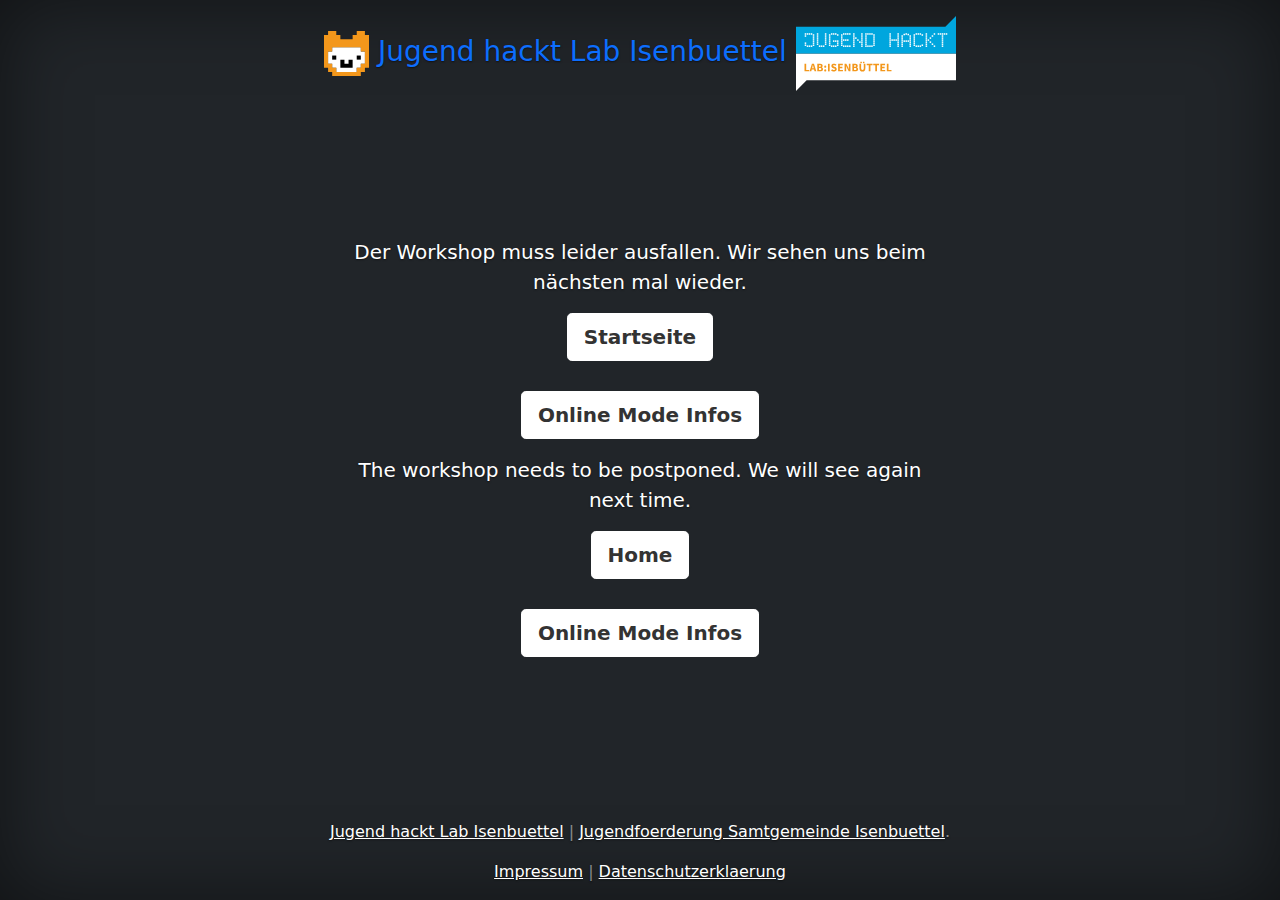
<file: signup/ausfall.html>
<!doctype html>
<html lang="de" class="h-100">
  <head>
    <meta charset="utf-8">
    <meta name="viewport" content="width=device-width, initial-scale=1">
    <meta name="description" content="">
    <title>Jugend hackt Lab Isenbuettel</title>

    <link rel="canonical" href="https://getbootstrap.com/docs/5.0/examples/cover/">

    <link rel="icon" href="/favicon.ico">

    <!-- Bootstrap core CSS -->
<link href="/res/css/bootstrap.min.css" rel="stylesheet">
<link href="/res/css/custom.css" rel="stylesheet">
    
    <!-- Custom styles for this template -->
    <link href="/res/css/cover.css" rel="stylesheet">
  </head>
  <body class="d-flex h-100 text-center text-white bg-dark">
    
<div class="cover-container d-flex w-100 h-100 p-3 mx-auto flex-column">
  <header class="mb-auto">
    <div><a class="lead" href="/">
      <h3 class="float-md-start mb-0"><img src="/res/img/alpaka.svg" height="7%" width="7%"/>  Jugend hackt Lab Isenbuettel  <img src="/res/img/logo.svg" height="25%" width="25%"/></h3>
      </a><nav class="nav nav-masthead justify-content-center float-md-end">
        
      </nav>
    </div>
  </header>

  <main class="px-3">
    <p class="lead">Der Workshop muss leider ausfallen. Wir sehen uns beim nächsten mal wieder.</p>
    <p class="lead">
      <a href="/" class="btn btn-lg btn-secondary fw-bold border-white bg-white">Startseite</a> <br /><br />
      <a href="/online" class="btn btn-lg btn-secondary fw-bold border-white bg-white">Online Mode Infos</a>
    </p>
  </main>
  <main class="px-3">
      <p class="lead">The workshop needs to be postponed. We will see again next time.</p>
      <p class="lead">
          <a href="/" class="btn btn-lg btn-secondary fw-bold border-white bg-white">Home</a> <br /><br />
          <a href="/online" class="btn btn-lg btn-secondary fw-bold border-white bg-white">Online Mode Infos</a>
      </p>
  </main>


  <footer class="mt-auto text-white-50">
    <a href="https://jugendhackt.org/lab/isenbuettel/" class="text-white">Jugend hackt Lab Isenbuettel</a> | <a href="https://rabenspass.de" class="text-white">Jugendfoerderung Samtgemeinde Isenbuettel</a>.</p>
    <a href="https://rabenspass.de/impressum/" class="text-white">Impressum</a> | <a href="https://rabenspass.de/datenschutzerklaerung" class="text-white">Datenschutzerklaerung</a>
  </footer>
</div>


    
  </body>
</html>
</file>
<file: res/css/custom.css>
.bd-placeholder-img {
    font-size: 1.125rem;
    text-anchor: middle;
    -webkit-user-select: none;
    -moz-user-select: none;
    user-select: none;
  }

@media (min-width: 768px) {
    .bd-placeholder-img-lg {
      font-size: 3.5rem;
    }
  }
</file>
<file: res/css/cover.css>
/*
 * Globals
 */


/* Custom default button */
.btn-secondary,
.btn-secondary:hover,
.btn-secondary:focus {
  color: #333;
  text-shadow: none; /* Prevent inheritance from `body` */
}


/*
 * Base structure
 */

body {
  text-shadow: 0 .05rem .1rem rgba(0, 0, 0, .5);
  box-shadow: inset 0 0 5rem rgba(0, 0, 0, .5);
}

.cover-container {
  max-width: 42em;
}


/*
 * Header
 */

.nav-masthead .nav-link {
  padding: .25rem 0;
  font-weight: 700;
  color: rgba(255, 255, 255, .5);
  background-color: transparent;
  border-bottom: .25rem solid transparent;
}

.nav-masthead .nav-link:hover,
.nav-masthead .nav-link:focus {
  border-bottom-color: rgba(255, 255, 255, .25);
}

.nav-masthead .nav-link + .nav-link {
  margin-left: 1rem;
}

.nav-masthead .active {
  color: #fff;
  border-bottom-color: #fff;
}
</file>
<file: res/css/customstart.css>
body {
    content: 'Alpaka';
    display: block;
    position: absolute;
    left: 0;
    top: 0;
    width: 100%;
    height: auto;
    z-index: 1;
    background-image: url('/res/img/alpaka.svg');
    background-repeat: no-repeat;
    background-position: 50% 0;
    background-size: cover;

}

.greybackground {
    text-shadow: 0 .05rem .1rem rgba(0, 0, 0, .5);
    box-shadow: inset 0 0 5rem rgba(0, 0, 0, .5);
    background-color:#212529!important


}

.bg-dark{}.bg-body{background-color:#fff!important}
</file>
<file: res/css/buttons.css>
.bg-red {
    background-color: #8a0303 !important;
    color: #fff !important;
}
.bg-darkgrey {
    background-color: #3d3d3d !important;
    color: #fff !important;
}
.bg-darkviolet {
    background-color: #55009b !important;
    color: #fff !important;
}
.bg-someotherred {
    background-color: #f95372 !important;
    color: #fff !important;
}
.bg-panicred {
    background-color: #ff0f0f !important;
    color: #fff !important;
}
.bg-purple {
    background-color: #9b30ff !important;
    color: #fff !important;
}
</file>
<file: res/css/modal.css>
/* The Modal (background) */
.modal {
  display: none; /* Hidden by default */
  position: fixed; /* Stay in place */
  z-index: 1; /* Sit on top */
  left: 0;
  top: 0;
  width: 100%; /* Full width */
  height: 100%; /* Full height */
  overflow: auto; /* Enable scroll if needed */
  background-color: rgb(0,0,0); /* Fallback color */
  background-color: rgba(0,0,0,0.4); /* Black w/ opacity */
}

/* Modal Content/Box */
.modal-content {
  background-color: #fefefe;
  color: red;
  margin: 15% auto; /* 15% from the top and centered */
  padding: 20px;
  border: 1px solid #888;
  width: 80%; /* Could be more or less, depending on screen size */
}

/* The Close Button */
.close {
  color: #aaa;
  float: right;
  font-size: 28px;
  font-weight: bold;
}

.close:hover,
.close:focus {
  color: black;
  text-decoration: none;
  cursor: pointer;
}
</file>
